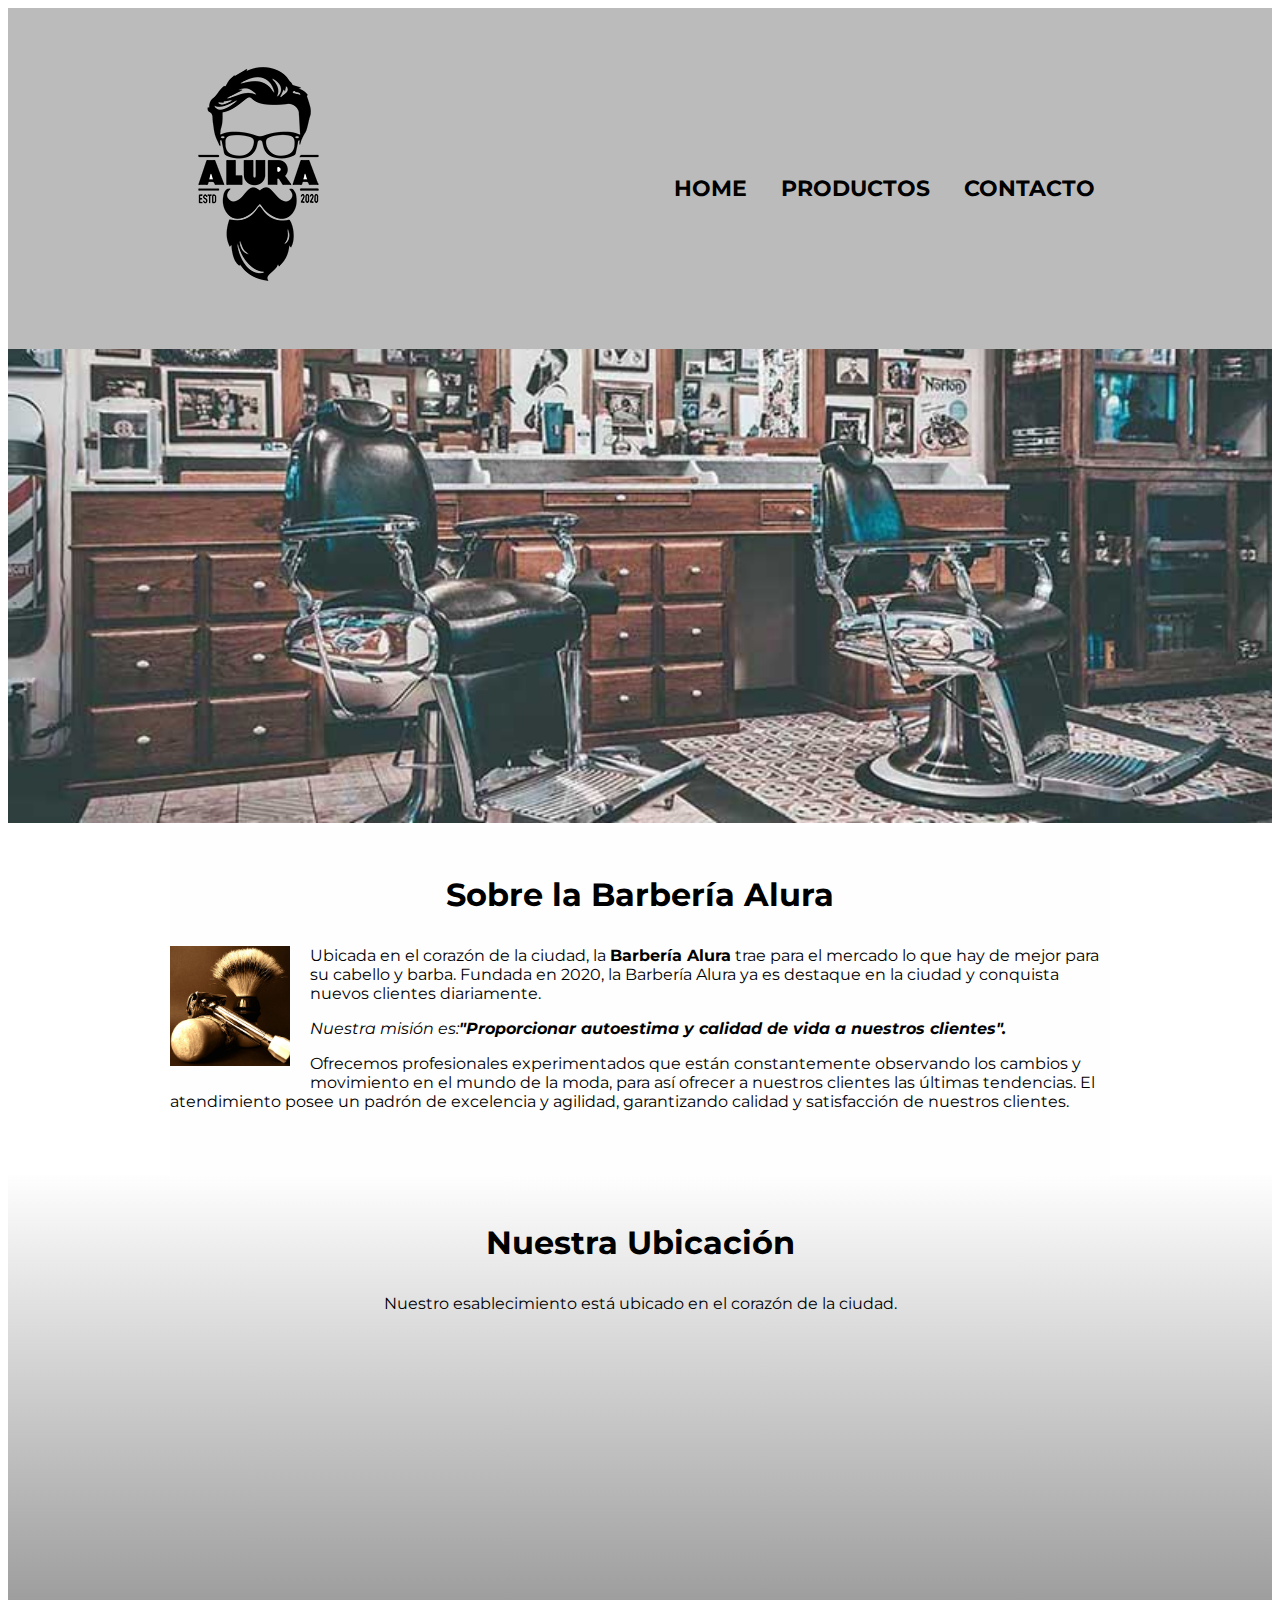
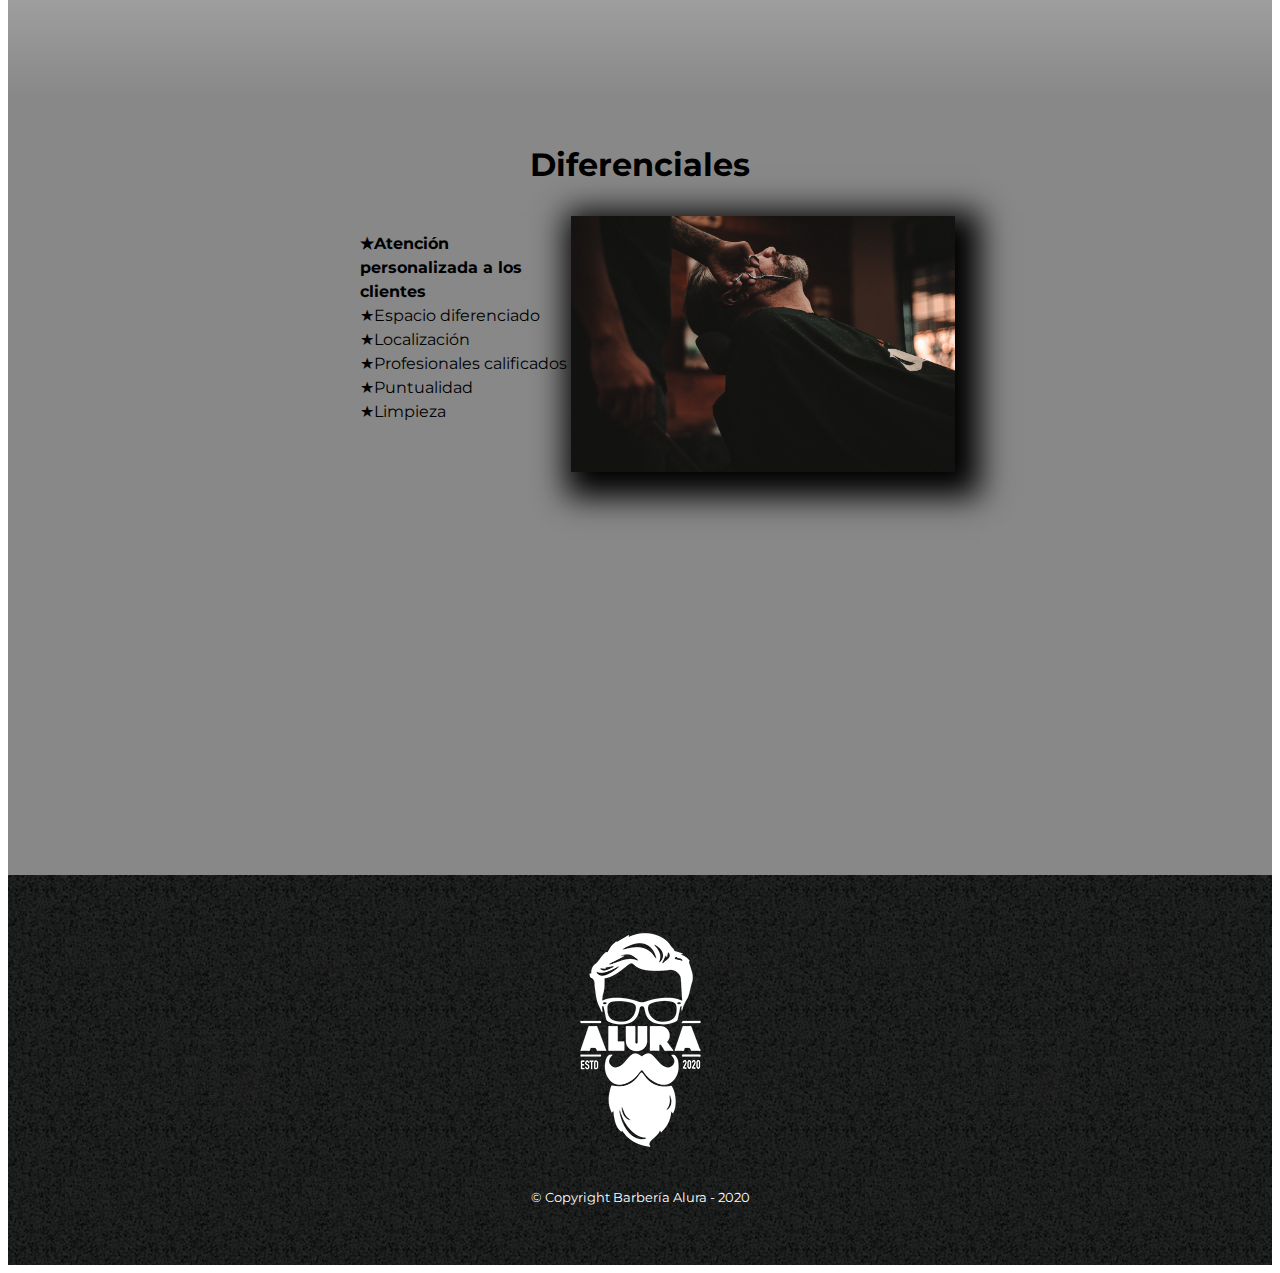
<file: 1742-HTML5-y-CSS3-parte1-master/index.html>
<!DOCTYPE html>

<html lang="es">
    

     <head>
        <meta charset="UTF-8">
        <meta name="viewport" content="width=device-width">
        <title>Barbería Alura</title>
        <link rel="stylesheet" href="style.css">
        <link href="https://fonts.googleapis.com/css2?family=Montserrat:wght@300&display=swap" rel="stylesheet">

    </head>
    
    <body>

        <header>
            <div class="caja">
                <h1><img src="imagenes/logo.png"></h1>
             <nav>
                 <ul>
                     <li><a href="index.html">Home</a></li>
                     <li><a href="productos.html">Productos</a></li>
                     <li><a href="contacto.html">Contacto</a></li>
                    </ul>
                </nav>
            </div>
        </header>

        <img class="banner" src="banner/banner.jpg">
        
        <main>
            <section class="principal">

                <h2 class="titulo-principal">Sobre la Barbería Alura</h2>

                <img class="utensilios" src="imagenes/utensilios[1].jpg" alt="Utensilios de un barbero.">
    
                <p>Ubicada en el corazón de la ciudad, la <strong>Barbería Alura</strong> trae para el mercado lo que hay de mejor para su cabello y barba. Fundada en 2020, la Barbería Alura ya es destaque en la ciudad y conquista nuevos clientes diariamente. </p>
           
                <p id=mision><em>Nuestra misión es:<strong>"Proporcionar autoestima y calidad de vida a nuestros clientes".</strong></em></p>
           
                <p>Ofrecemos profesionales experimentados que están constantemente observando los cambios y movimiento en el mundo de la moda, para así ofrecer a nuestros clientes las últimas tendencias. El atendimiento posee un padrón de excelencia y agilidad, garantizando calidad y satisfacción de nuestros clientes. </p>
            </section>

            <section class="mapa">
                <h3 class="titulo-principal">Nuestra Ubicación</h3>
                <p>Nuestro esablecimiento está ubicado en el corazón de la ciudad.</p>

                <div class="mapa-contenido">
                    <iframe src="https://www.google.com/maps/embed?pb=!1m16!1m12!1m3!1d3656.4182923357785!2d-46.6323584778366!3d-23.58932692307586!2m3!1f0!2f0!3f0!3m2!1i1024!2i768!4f13.1!2m1!1scaelum%20alura!5e0!3m2!1ses-419!2smx!4v1709918948814!5m2!1ses-419!2smx" width="100%" height="300" style="border:0;" allowfullscreen="" loading="lazy" referrerpolicy="no-referrer-when-downgrade"></iframe>
                </div>

            </section>

            
    
            <section class="diferenciales">
    
                <h3 class="titulo-principal">Diferenciales</h3>

                <div class="contenido-diferenciales">
                    <ul class="lista-diferenciales">
                        <li class="items">Atención personalizada a los clientes</li>
                        <li class="items">Espacio diferenciado</li>
                        <li class="items">Localización</li>
                        <li class="items">Profesionales calificados</li>
                        <li class="items">Puntualidad</li>
                        <li class="items">Limpieza</li>
                    </ul><img src="diferenciales/diferenciales.jpg" class="imagen-diferenciales">
                </div>

                <div class="video">
                    <iframe width="100%" height="315" src="https://www.youtube.com/embed/wcVVXUV0YUY?si=9LXRuXGjYMHCea1v" title="YouTube video player" frameborder="0" allow="accelerometer; autoplay; clipboard-write; encrypted-media; gyroscope; picture-in-picture; web-share" allowfullscreen></iframe>
                </div>
            
            </section>

        </main>
           

        <footer>
            <img src="imagenes/logo-blanco.png">
            <p class="copyright"> &copy Copyright Barbería Alura - 2020</p>
        </footer>

    </body>
</html>
</file>
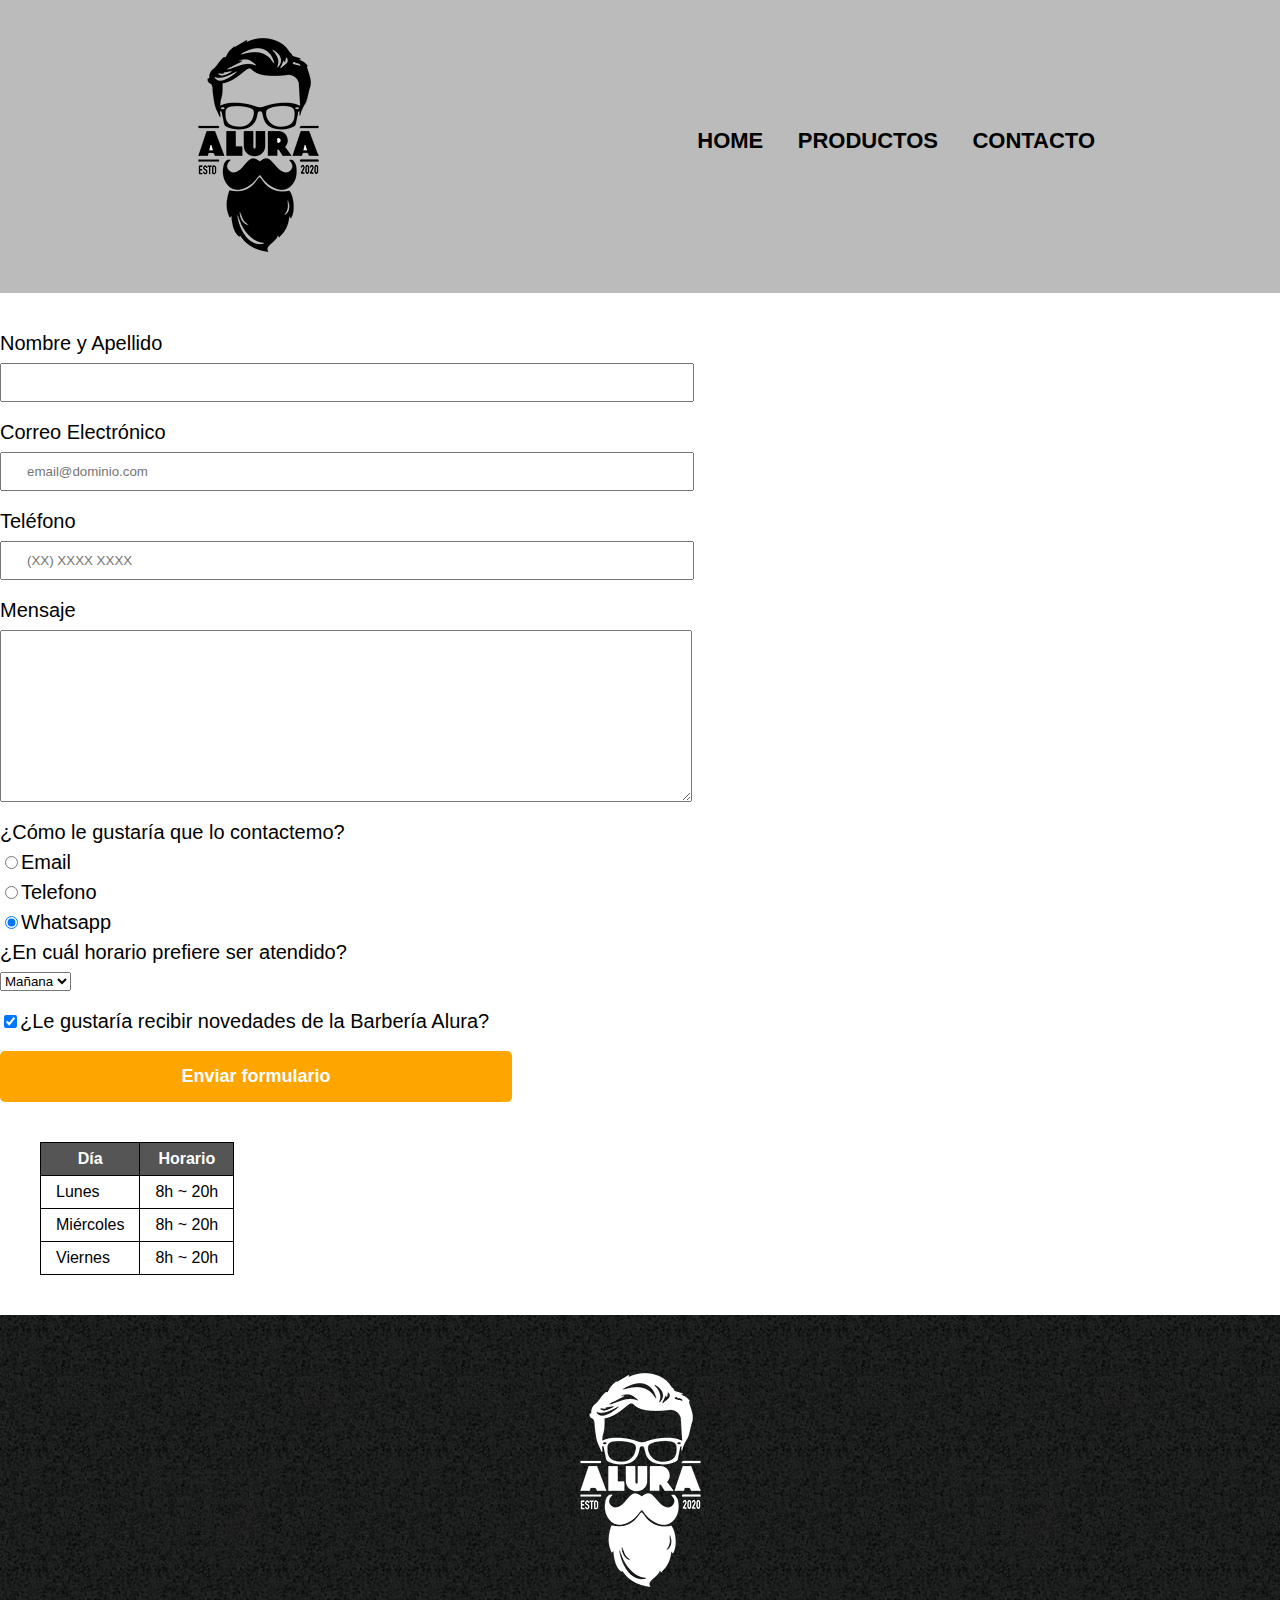
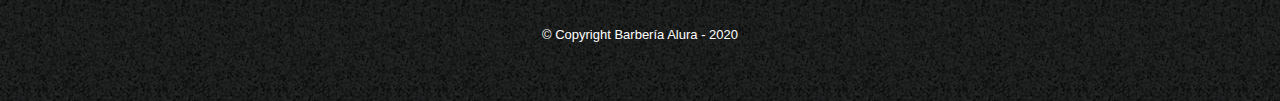
<file: 1742-HTML5-y-CSS3-parte1-master/Contacto.html>
<!DOCTYPE html>

<html>
    <head>
        <meta charset="UTF-8">
        <title>Contacto - Barbería Alura</title>
        <link rel="stylesheet" href="reset.css">
        <link rel="stylesheet" href="style.css">
    </head>

    <body>
        <header>
            <div class="caja">
                <h1><img src="imagenes/logo.png" alt="Logo de la Barbería Alura"></h1>
             <nav>
                 <ul>
                     <li><a href="index.html">Home</a></li>
                     <li><a href="productos.html">Productos</a></li>
                     <li><a href="contacto.html">Contacto</a></li>
                    </ul>
                </nav>
            </div>
        </header>

        <main>
            <form>
                <label for="nombreapellido">Nombre y Apellido</label>
                <input type="text" id="nombreapellido" class="input-padron" required>

                <label for="correoelectronico">Correo Electrónico</label>
                <input type="email" id="correoelectronico" class="input-padron" required placeholder="email@dominio.com">

                <label for="telefono">Teléfono</label>
                <input type="tel" id="telefono" class="input-padron" required placeholder="(XX) XXXX XXXX">

                <label for="mensaje">Mensaje</label>
                <textarea id="mensaje" cols="70" rows="10" class="input-padron" required></textarea>

                
                <fieldset>
                    <legend class="test" id="test">¿Cómo le gustaría que lo contactemo?</legend>

                    <label for="radio-email"><input type="radio" name="contacto" value="email" id="radio-email">Email</label>

                    <label for="radio-telefono"><input type="radio" name="contacto" value="telefono" id="radio-telefono">Telefono</label>

                    <label for="radio-whatsapp"><input type="radio" name="contacto" value="whatsapp" id="radio-whatsapp" checked>Whatsapp</label>
        
                </fieldset>

            <fieldset>
                <legend>¿En cuál horario prefiere ser atendido?</legend>
                <select>

                    <option>Mañana</option>
                    <option>Tarde</option>
                    <option>Noche</option>

                </select>
            </fieldset>
                
                <label class="checkbox"><input type="checkbox" checked>¿Le gustaría recibir novedades de la Barbería Alura?</label>

                <input type="submit" value="Enviar formulario" class="enviar">

            </form>

            <table>
                <thead>
                    <tr>
                     <th>Día</th>
                     <th>Horario</th>
                     </tr>
                </thead>
            
                <tbody>
                <tr>
                    <td>Lunes</td>
                    <td>8h ~ 20h</td>
                </tr>

                <tr>
                    <td>Miércoles</td>
                    <td>8h ~ 20h</td>
                </tr>

                <tr>
                    <td>Viernes</td>
                    <td>8h ~ 20h</td>
                </tr>
            </tbody>


            </table>

        </main>

        <footer>
            <img src="imagenes/logo-blanco.png" alt="Logo de la Barbería Alura">
            <p class="copyright"> &copy Copyright Barbería Alura - 2020</p>
        </footer>
</file>
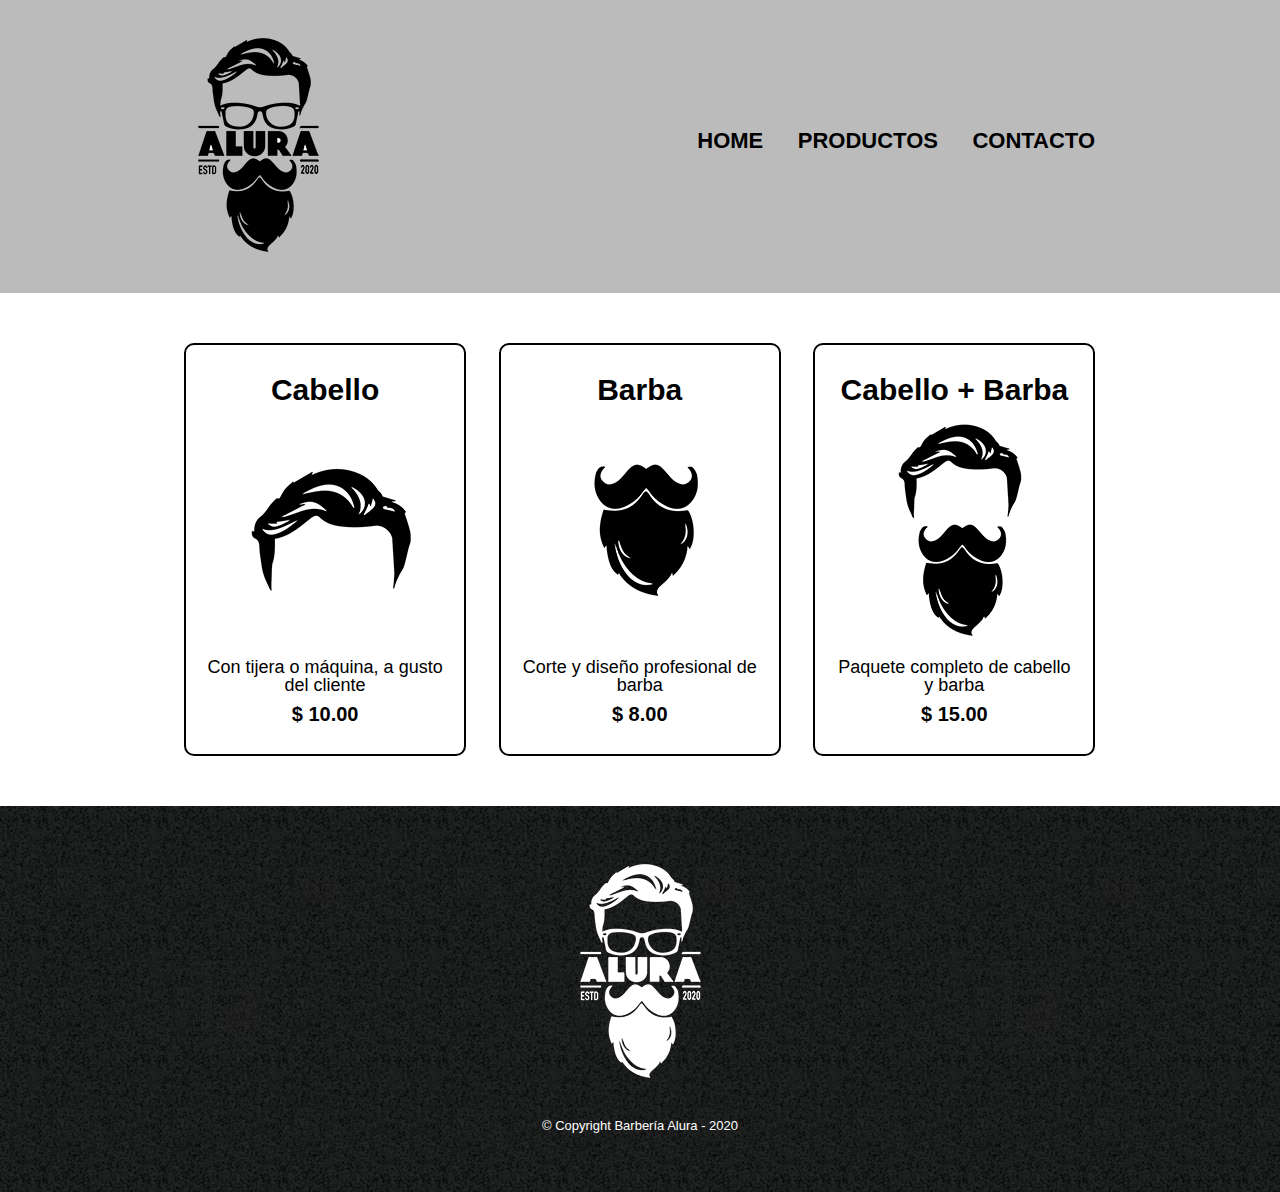
<file: 1742-HTML5-y-CSS3-parte1-master/productos.html>
<!DOCTYPE html>

<html>
    <head>
        <meta charset="UTF-8">
        <title>Productos - Barbería Alura</title>
        <link rel="stylesheet" href="reset.css">
        <link rel="stylesheet" href="style.css">
    </head>

    <body>
        <header>
            <div class="caja">
                <h1><img src="imagenes/logo.png"></h1>
             <nav>
                 <ul>
                     <li><a href="index.html">Home</a></li>
                     <li><a href="productos.html">Productos</a></li>
                     <li><a href="contacto.html">Contacto</a></li>
                    </ul>
                </nav>
            </div>
        </header>

        <main>
            <ul class="productos">
                <li>
                    <h2>Cabello</h2>
                    <img src="imagenes/cabello.jpg">
                    <p class="producto-descripcion">Con tijera o máquina, a gusto del cliente</p>
                    <p class="producto-precio">$ 10.00</p>
            

                </li>
                <li>
                    <h2>Barba</h2>
                    <img src="imagenes/barba.jpg">
                    <p class="producto-descripcion">Corte y diseño profesional de barba</p>
                    <p class="producto-precio">$ 8.00</p>
            
                </li>
                <li>
                    <h2>Cabello + Barba</h2>
                    <img src="imagenes/cabello+barba.jpg">
                    <p class="producto-descripcion">Paquete completo de cabello y barba</p>
                    <p class="producto-precio">$ 15.00</p>
            
                </li>
            </ul>
        </main>

        <footer>
            <img src="imagenes/logo-blanco.png">
            <p class="copyright"> &copy Copyright Barbería Alura - 2020</p>
        </footer>

    </body>

</html>
</file>
<file: 1742-HTML5-y-CSS3-parte1-master/style.css>
body{
        font-family: "Montserrat", sans-serif;
    }


header{
    background-color: #BBBBBB;
    padding: 20px 0;
}

.caja{
    width: 940px;
    position: relative;
    margin: 0 auto;


}

nav{
    position: absolute;
    top: 110px;
    right:0%;
}

nav li{
    display: inline;
    margin: 0000 15px;
}

nav a{
    text-transform: uppercase;
    color:#000000;
    font-weight: bold;
    font-size: 22px;
    text-decoration: none;
}

nav a:hover {
    color:#c78c19;
    text-decoration: underline;
}

.productos{
    width: 940px;
    margin: 0 auto;
    padding: 50px;
}

.productos li{
    display: inline-block;
    text-align: center;
    width: 30%;
    vertical-align: top;
    margin:0 1.5%;
    padding:30px 20px;
    box-sizing:border-box;
    border: 2px solid #000000;
    border-radius: 10px;
}

.productos li:hover{
    border-color: #c78c19;
}

.productos li:active{
    border-color: #088c19;
}

.productos h2{
    font-size: 30px;
    font-weight: bold;
}

.productos li:hover h2{
    font-size: 33px;
}

.producto-descripcion{
    font-size: 18px;
}

.producto-precio{
    font-size: 20px;
    font-weight: bold;
    margin-top: 10px ;

}

footer{
    text-align: center;
    background:url(imagenes/bg.jpg);
    padding: 40px;
}

.copyright{
    color:#FFFFFF;
    font-size: 13px;
    margin:20px;
}

form{
    margin: 40px 0;
}

form label, form legend{
    display: block;
    font-size: 20px;
    margin: 0 0 10px;
}

.input-padron{
    display: block;
    margin: 0 0 20px;
    padding:10px 25px;
    width: 50%;
}

.checkbox{
    margin: 20px 0;
}

.enviar{
    width: 40%;
    padding: 15px 0;
    font-size: 18px;
    font-weight: bold;
    color:white;
    background: orange;
    border: none;
    border-radius: 5px;
    transition: 1s all;
    cursor: pointer;
}

.enviar:hover{
background: darkorange;
transform: scale(1.2);
}

table{
    margin: 40px 40px;
}

thead{
    background: #555555;
    color:white;
    font-weight: bold;
}

td, th{
    border: 1px solid #000000;
    padding: 8px 15px;
}


/*CSS para nuestra home*/
.banner{
width: 100%;
}

.principal{
    padding: 3em 0;
    background: #FEFEFE;
    width: 940px;
    margin:0 auto;
}

.titulo-principal{
    text-align: center;
    font-size: 2em;
    margin: 0 0 1em;
    clear: left;
}
 
.principal p{
    margin: 0 0 1em;
}

.principal strong{
    font-weight: bold;
}

.principal em{
    font-style: italic;
}

.utensilios{
    width: 120px;
    float: left;
    margin: 0 20px 20px 0;
}

.mapa{
    padding: 3em 0;
    background: linear-gradient(#FEFEFE,#888888);
}

.mapa p{
    margin: 0 0 2em;
    text-align: center;
}

.mapa-contenido{
    width: 940px;
    margin: 0 auto;
}

.diferenciales{
    padding: 3em 0;
    background: #888888;
}

.contenido-diferenciales{
    width:640px;
    margin:0 auto;
}

.lista-diferenciales{
    width:33%;
    display:inline-block;
    vertical-align:top;
    list-style-type: none;
}

.items{
    line-height: 1.5;
}

.items:before{
content:"★";
}

.items:first-child{
    font-weight: bold;
}

.imagen-diferenciales{
    width: 60%;
    transition: 400ms;
    box-shadow: 10px 10px 30px 15px black;
}

.imagen-diferenciales:hover{
    opacity: 30%;
}

.video{
    width: 560px;
    margin: 1em auto;
}

@media screen and (max-width:480px) {
    h1{
        text-align: center;
    }
    nav{
        position: static;
    }
    .caja, .principal, .mapa-contenido, .contenido-diferenciales, .video{
        width: auto;
    }
    .diferenciales, .imagen-diferenciales{
        width: 100%;
    }
}
</file>
